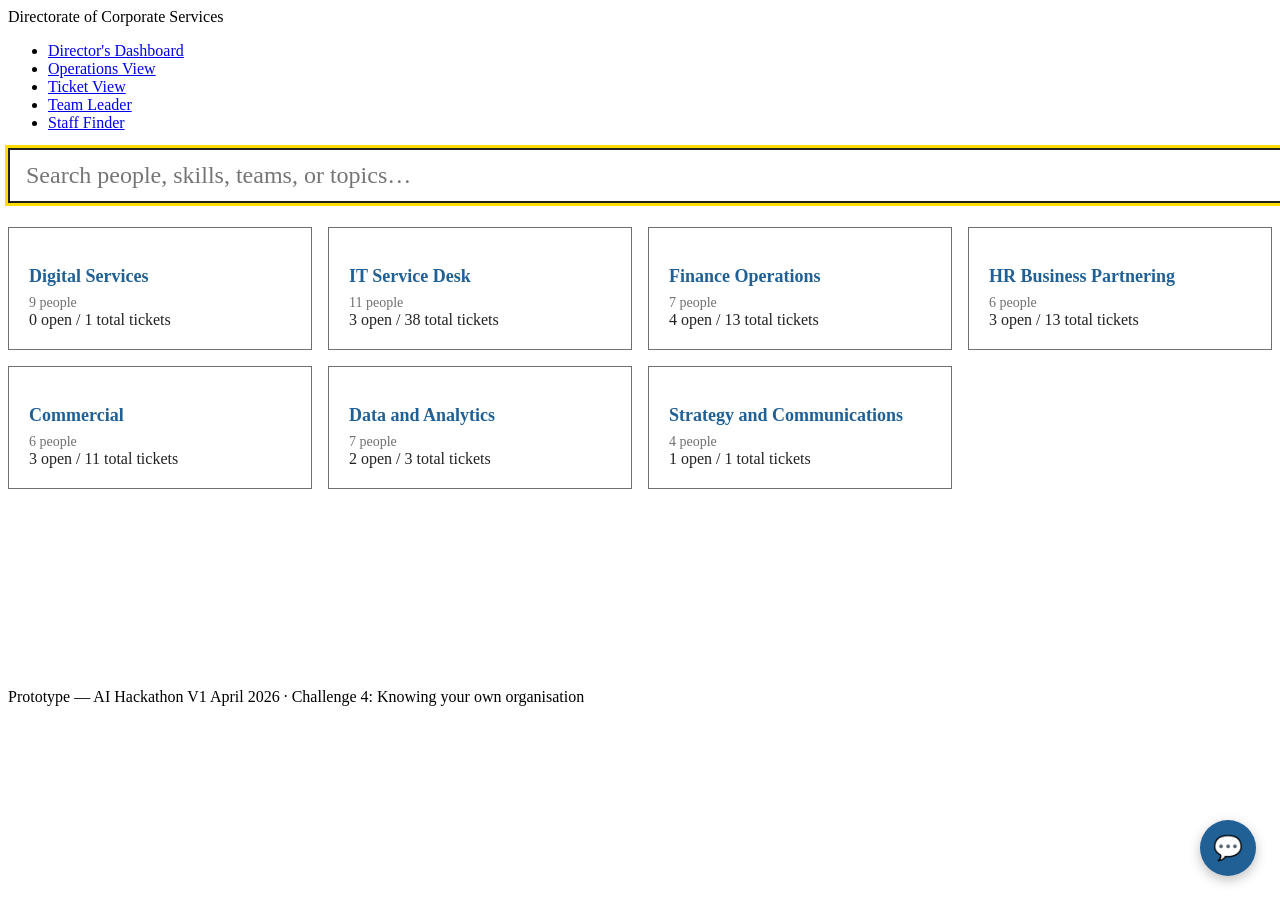
<file: index.html>
<!DOCTYPE html>
<html lang="en">
<head>
  <meta charset="UTF-8">
  <meta name="viewport" content="width=device-width, initial-scale=1.0">
  <title>Staff & Services Finder</title>
  <link rel="stylesheet" href="https://cdn.ons.gov.uk/sdc/design-system/73.3.0/css/main.css">
  <link rel="stylesheet" href="css/chat-widget.css">
  <style>
    #app { min-height: 60vh; }

    /* Search input override for large hero style */
    .search-input {
      width: 100%;
      font-size: 1.5rem;
      padding: 12px 16px;
      border: 2px solid #222;
      font-family: inherit;
      margin-bottom: 24px;
    }
    .search-input:focus { outline: 3px solid #fd0; border-color: #222; }

    /* Team grid */
    .team-grid {
      display: grid;
      grid-template-columns: repeat(auto-fill, minmax(280px, 1fr));
      gap: 16px;
    }
    .team-card {
      background: #fff; border: 1px solid #707071; padding: 20px;
      text-decoration: none; color: #222; display: block; transition: box-shadow 0.15s;
    }
    .team-card:hover { box-shadow: 0 2px 8px rgba(0,0,0,0.12); color: #222; }
    .team-card h3 { font-size: 1.125rem; margin-bottom: 8px; color: #206095; }
    .team-card .meta { font-size: 0.875rem; color: #707071; }

    /* Section headings */
    .results-section { margin-bottom: 28px; }
    .results-section h2 { font-size: 1.125rem; border-bottom: 2px solid #206095; padding-bottom: 6px; margin-bottom: 12px; }
    .results-section h2 span { font-weight: 400; color: #707071; }

    /* Person card */
    .person-card {
      background: #fff; border: 1px solid #707071; padding: 16px 20px;
      margin-bottom: 8px; display: block; text-decoration: none; color: #222; transition: box-shadow 0.15s;
    }
    .person-card:hover { box-shadow: 0 2px 8px rgba(0,0,0,0.12); color: #222; }
    .person-card .name { font-weight: 700; font-size: 1rem; color: #206095; }
    .person-card .role-team { font-size: 0.875rem; color: #707071; margin: 4px 0; }
    .person-card .tags { display: flex; flex-wrap: wrap; gap: 4px; margin-top: 6px; }

    /* Skill tags */
    .tag { display: inline-block; background: #e2e2e3; font-size: 0.8125rem; padding: 2px 10px; border-radius: 3px; margin: 2px 0; }
    .tags { display: flex; flex-wrap: wrap; gap: 6px; }

    /* Allocation bar */
    .alloc-bar-wrap { display: inline-flex; align-items: center; gap: 8px; margin-top: 6px; }
    .alloc-bar { width: 120px; height: 12px; background: #e2e2e3; border-radius: 4px; overflow: hidden; position: relative; display: block; }
    .alloc-bar-fill { height: 100%; border-radius: 4px; min-width: 4px; display: block; }
    .alloc-bar-fill.green { background: #0f8243; }
    .alloc-bar-fill.amber { background: #fe781f; }
    .alloc-bar-fill.red { background: #d0021b; }
    .alloc-bar-marker { position: absolute; top: 0; bottom: 0; width: 2px; background: #222; opacity: 0.5; }
    .alloc-label { font-size: 0.8125rem; font-weight: 700; }
    .alloc-label.red { color: #d0021b; }
    .alloc-label.amber { color: #fe781f; }

    /* Ticket card */
    .ticket-card { background: #fff; border: 1px solid #707071; padding: 14px 20px; margin-bottom: 8px; }
    .ticket-card .desc { font-size: 0.875rem; margin: 6px 0; }
    .ticket-card .ticket-meta { font-size: 0.8125rem; color: #707071; }

    /* Status dot */
    .status-dot { display: inline-block; width: 8px; height: 8px; border-radius: 50%; margin-right: 4px; vertical-align: middle; }
    .status-dot.open { background: #fe781f; }
    .status-dot.resolved { background: #0f8243; }

    /* No results */
    .no-results { color: #707071; font-size: 1rem; padding: 20px 0; }

    /* Back link */
    .back-link { display: inline-block; margin-bottom: 20px; font-size: 1rem; }

    /* Profile header */
    .profile-header { margin-bottom: 24px; }
    .profile-header .name { font-size: 1.875rem; font-weight: 700; margin-bottom: 4px; }
    .profile-header .meta-line { font-size: 1rem; color: #707071; margin: 4px 0; }

    /* Grade badge */
    .grade-badge { display: inline-block; font-size: 0.8125rem; font-weight: 700; padding: 2px 10px; border-radius: 3px; color: #fff; vertical-align: middle; margin-left: 8px; }
    .grade-badge.G6  { background: #4c2c92; }
    .grade-badge.G7  { background: #206095; }
    .grade-badge.SEO { background: #10403c; }
    .grade-badge.HEO { background: #0f8243; }
    .grade-badge.EO  { background: #fe781f; }
    .grade-badge.AO  { background: #707071; color: #fff; }

    /* Profile section */
    .profile-section { margin-bottom: 24px; }
    .profile-section h3 { font-size: 1rem; margin-bottom: 8px; border-bottom: 1px solid #707071; padding-bottom: 4px; }

    /* Stacked allocation bar */
    .stacked-bar-wrap { margin: 12px 0; }
    .stacked-bar { display: flex; height: 32px; border-radius: 4px; overflow: hidden; background: #e2e2e3; }
    .stacked-bar .segment { display: flex; align-items: center; justify-content: center; font-size: 0.75rem; font-weight: 700; color: #fff; overflow: hidden; white-space: nowrap; padding: 0 6px; }
    .stacked-bar-legend { display: flex; flex-wrap: wrap; gap: 12px; margin-top: 8px; font-size: 0.8125rem; }
    .stacked-bar-legend .swatch { display: inline-block; width: 12px; height: 12px; border-radius: 2px; margin-right: 4px; vertical-align: middle; }
    .alloc-total { font-size: 1rem; font-weight: 700; margin-top: 6px; }

    /* Member link */
    .member-link { display: inline-block; margin-right: 12px; margin-bottom: 4px; }

    /* Stats row */
    .stats-row { display: flex; flex-wrap: wrap; gap: 16px; margin-bottom: 24px; }
    .stat-box { background: #fff; border: 1px solid #707071; padding: 14px 20px; flex: 1; min-width: 140px; text-align: center; }
    .stat-box .stat-value { font-size: 1.75rem; font-weight: 700; }
    .stat-box .stat-label { font-size: 0.8125rem; color: #707071; }

    /* ONS table row warn */
    .ons-table__row--warn .ons-table__cell { background: #fae1e1; }
    .ons-table__row--clickable { cursor: pointer; }
    .ons-table__row--clickable:hover .ons-table__cell { background: #e8f0f8; }
    .ons-table__row--warn.ons-table__row--clickable:hover .ons-table__cell { background: #f5d0d0; }

    /* Ticket list item */
    .ticket-list-item { background: #fff; border: 1px solid #707071; padding: 12px 16px; margin-bottom: 6px; }
    .ticket-list-item .desc { font-size: 0.875rem; margin: 4px 0 0; }
  </style>
</head>
<body>
  <div class="ons-page">
    <div class="ons-page__content">

      <header class="ons-header ons-header--internal" role="banner">
        <div class="ons-header__top">
          <div class="ons-container ons-container--wide">
            <div class="ons-header__grid-top ons-grid ons-grid-flex ons-grid-flex--between ons-grid-flex--vertical-center ons-grid-flex--no-wrap ons-grid--gutterless">
              <div class="ons-grid__col ons-col-auto">
                <div class="ons-header__title">Directorate of Corporate Services</div>
              </div>
            </div>
          </div>
        </div>
        <div class="ons-navigation-wrapper">
          <div class="ons-container ons-container--wide">
            <nav class="ons-navigation ons-navigation--main" aria-label="Main menu">
              <ul class="ons-navigation__list">
                <li class="ons-navigation__item"><a class="ons-navigation__link" href="dashboard.html">Director's Dashboard</a></li>
                <li class="ons-navigation__item"><a class="ons-navigation__link" href="operations.html">Operations View</a></li>
                <li class="ons-navigation__item"><a class="ons-navigation__link" href="tickets.html">Ticket View</a></li>
                <li class="ons-navigation__item"><a class="ons-navigation__link" href="team-leader.html">Team Leader</a></li>
                <li class="ons-navigation__item ons-navigation__item--active"><a class="ons-navigation__link" href="index.html">Staff Finder</a></li>
              </ul>
            </nav>
          </div>
        </div>
      </header>

      <main id="main-content">
        <div class="ons-container ons-container--wide ons-u-mt-l">
          <div id="app"></div>
        </div>
      </main>

      <footer class="ons-footer">
        <div class="ons-footer__body ons-page__footer">
          <div class="ons-container ons-container--wide">
            <div class="ons-footer__license ons-u-mb-l">
              Prototype — AI Hackathon V1 April 2026 · Challenge 4: Knowing your own organisation
            </div>
          </div>
        </div>
      </footer>

    </div>
  </div>

  <script>
  let DATA = { people: [], tickets: [], orgChart: null };
  let peopleById = new Map();
  let teamsByName = new Map();
  let searchIndex = [];

  async function loadFinderData() {
    const [people, tickets, orgChart] = await Promise.all([
      fetch('data/workforce.json', { cache: 'no-store' }).then(r => r.json()),
      fetch('data/tickets.json', { cache: 'no-store' }).then(r => r.json()),
      fetch('data/org-chart.json', { cache: 'no-store' }).then(r => r.json()),
    ]);
    DATA = { people, tickets, orgChart };
    for (const p of people) peopleById.set(p.employee_id, p);
    for (const t of orgChart.teams) {
      const members = t.members.map(id => peopleById.get(id)).filter(Boolean);
      const teamTickets = tickets.filter(tk => tk.assigned_team === t.team);
      const openTickets = teamTickets.filter(tk => tk.status === 'open');
      teamsByName.set(t.team, { ...t, memberObjects: members, tickets: teamTickets, openTickets, openTicketCount: openTickets.length });
    }
    for (const p of people) {
      searchIndex.push({ type: 'person', id: p.employee_id, text: [p.name, p.role, p.team, ...p.skills, ...p.allocations.map(a => a.project)].join(' ').toLowerCase(), data: p });
    }
    for (const tk of tickets) {
      searchIndex.push({ type: 'ticket', id: tk.ticket_id, text: [tk.description, tk.category, tk.assigned_team].join(' ').toLowerCase(), data: tk });
    }
  }

  const app = document.getElementById('app');

  function navigate() {
    const hash = location.hash || '#/';
    if (hash.startsWith('#/person/')) renderPerson(hash.replace('#/person/', ''));
    else if (hash.startsWith('#/team/')) renderTeam(decodeURIComponent(hash.replace('#/team/', '')));
    else renderSearch();
  }

  // Helpers
  function allocColor(pct) { return pct > 100 ? 'red' : pct > 80 ? 'amber' : 'green'; }
  function allocBarHTML(pct) {
    const col = allocColor(pct);
    const w = Math.min(Math.round(pct * 100 / 120), 100);
    const marker = Math.round(100 * 100 / 120);
    return `<span class="alloc-bar-wrap">
      <span class="alloc-bar">
        <span class="alloc-bar-fill ${col}" style="width:${w}%"></span>
        <span class="alloc-bar-marker" style="left:${marker}%" title="100% capacity"></span>
      </span>
      <span class="alloc-label ${col}">${pct}%</span>
    </span>`;
  }
  function priorityBadge(p) {
    const cls = p === 'high' ? 'error' : p === 'medium' ? 'pending' : 'info';
    return `<span class="ons-status ons-status--${cls}">${p}</span>`;
  }
  function statusDot(s) { return `<span class="status-dot ${s}"></span>`; }
  function formatCategory(cat) { return cat.replace(/_/g, ' ').replace(/\b\w/g, c => c.toUpperCase()); }

  let debounceTimer;
  function debounce(fn, ms) { return (...args) => { clearTimeout(debounceTimer); debounceTimer = setTimeout(() => fn(...args), ms); }; }

  // Search view
  let lastSearchQuery = '';
  function renderSearch(restoredQuery) {
    const query = restoredQuery || lastSearchQuery || '';
    lastSearchQuery = query;
    let html = `<input class="search-input ons-input ons-input--text" type="text" placeholder="Search people, skills, teams, or topics\u2026" value="${query.replace(/"/g, '&quot;')}">`;

    if (!query.trim()) {
      html += '<div class="team-grid">';
      for (const [name, t] of teamsByName) {
        html += `<a class="team-card" href="#/team/${encodeURIComponent(name)}">
          <h3>${name}</h3>
          <div class="meta">${t.headcount} people</div>
          <span class="ons-status ons-status--${t.openTicketCount === 0 ? 'success' : 'pending'}">${t.openTicketCount} open / ${t.tickets.length} total tickets</span>
        </a>`;
      }
      html += '</div>';
    } else {
      const q = query.toLowerCase().trim();
      const matchedPeople = [], matchedTickets = [], matchedTeamNames = new Set();
      for (const entry of searchIndex) {
        if (!entry.text.includes(q)) continue;
        if (entry.type === 'person') matchedPeople.push(entry.data);
        if (entry.type === 'ticket') matchedTickets.push(entry.data);
      }
      for (const [name] of teamsByName) { if (name.toLowerCase().includes(q)) matchedTeamNames.add(name); }
      for (const tk of matchedTickets) matchedTeamNames.add(tk.assigned_team);
      const hasResults = matchedPeople.length || matchedTeamNames.size || matchedTickets.length;
      if (!hasResults) html += '<p class="no-results">No results found. Try a different search term.</p>';

      if (matchedPeople.length) {
        html += `<div class="results-section"><h2>People <span>(${matchedPeople.length})</span></h2>`;
        for (const p of matchedPeople) {
          html += `<a class="person-card" href="#/person/${p.employee_id}">
            <div class="name">${p.name}</div>
            <div class="role-team">${p.role} · ${p.team} · ${p.location}</div>
            <div class="tags">${p.skills.map(s => `<span class="tag">${s}</span>`).join('')}</div>
            ${allocBarHTML(p.total_allocation)}
          </a>`;
        }
        html += '</div>';
      }
      if (matchedTeamNames.size) {
        html += `<div class="results-section"><h2>Teams <span>(${matchedTeamNames.size})</span></h2><div class="team-grid">`;
        for (const name of matchedTeamNames) {
          const t = teamsByName.get(name);
          if (!t) continue;
          html += `<a class="team-card" href="#/team/${encodeURIComponent(name)}">
            <h3>${name}</h3>
            <div class="meta">${t.headcount} people</div>
            <span class="ons-status ons-status--${t.openTicketCount === 0 ? 'success' : 'pending'}">${t.openTicketCount} open / ${t.tickets.length} total tickets</span>
          </a>`;
        }
        html += '</div></div>';
      }
      if (matchedTickets.length) {
        html += `<div class="results-section"><h2>Related Tickets <span>(${matchedTickets.length})</span></h2>`;
        for (const tk of matchedTickets) {
          html += `<div class="ticket-card">
            ${statusDot(tk.status)} ${priorityBadge(tk.priority)}
            <span style="font-size:0.8125rem;color:#707071;margin-left:6px">${formatCategory(tk.category)}</span>
            <div class="desc">${tk.description}</div>
            <div class="ticket-meta">${tk.ticket_id} · <a href="#/team/${encodeURIComponent(tk.assigned_team)}">${tk.assigned_team}</a></div>
          </div>`;
        }
        html += '</div>';
      }
    }
    app.innerHTML = html;
    const input = app.querySelector('.search-input');
    if (input) {
      input.focus();
      input.addEventListener('input', debounce(e => {
        lastSearchQuery = e.target.value;
        renderSearch(e.target.value);
        const pos = e.target.selectionStart;
        const newInput = app.querySelector('.search-input');
        if (newInput) { newInput.focus(); newInput.setSelectionRange(pos, pos); }
      }, 200));
    }
  }

  const segmentPalette = ['#206095', '#4c2c92', '#0f8243', '#fe781f', '#d0021b', '#5694ca', '#871a5b'];

  function tenure(startDate) {
    const start = new Date(startDate), now = new Date();
    let years = now.getFullYear() - start.getFullYear(), months = now.getMonth() - start.getMonth();
    if (months < 0) { years--; months += 12; }
    const parts = [];
    if (years > 0) parts.push(`${years} year${years !== 1 ? 's' : ''}`);
    if (months > 0) parts.push(`${months} month${months !== 1 ? 's' : ''}`);
    return parts.join(', ') || 'Less than a month';
  }

  // Person profile
  function renderPerson(id) {
    const p = peopleById.get(id);
    if (!p) { app.innerHTML = '<p>Person not found.</p>'; return; }
    const col = allocColor(p.total_allocation);
    let leadsTeam = null;
    for (const [, t] of teamsByName) { if (t.team_lead === p.employee_id) { leadsTeam = t; break; } }

    let html = `<a class="back-link" href="#/">&larr; Back to search</a>`;
    html += `<div class="profile-header">
      <div class="name">${p.name} <span class="grade-badge ${p.grade}">${p.grade}</span></div>
      <div class="meta-line">${p.role}</div>
      <div class="meta-line"><a href="#/team/${encodeURIComponent(p.team)}">${p.team}</a> · ${p.location}</div>
      <div class="meta-line">Joined ${new Date(p.start_date).toLocaleDateString('en-GB', { month: 'long', year: 'numeric' })} · ${tenure(p.start_date)}</div>
    </div>`;

    html += `<div class="profile-section"><h3>Skills</h3>
      <div class="tags">${p.skills.map(s => `<span class="tag">${s}</span>`).join('')}</div>
    </div>`;

    html += `<div class="profile-section"><h3>Project Allocations</h3><div class="stacked-bar-wrap"><div class="stacked-bar">`;
    for (let i = 0; i < p.allocations.length; i++) {
      const a = p.allocations[i], bg = segmentPalette[i % segmentPalette.length];
      html += `<div class="segment" style="width:${a.percentage}%;background:${bg}" title="${a.project}: ${a.percentage}%">${a.percentage > 15 ? a.project + ' ' + a.percentage + '%' : a.percentage + '%'}</div>`;
    }
    html += `</div><div class="stacked-bar-legend">`;
    for (let i = 0; i < p.allocations.length; i++) {
      const a = p.allocations[i], bg = segmentPalette[i % segmentPalette.length];
      html += `<span><span class="swatch" style="background:${bg}"></span>${a.project} (${a.percentage}%)</span>`;
    }
    html += `</div><div class="alloc-total" style="color:${col === 'red' ? '#d0021b' : col === 'amber' ? '#fe781f' : '#0f8243'}">Total: ${p.total_allocation}%</div></div></div>`;


    // Team members table
    const team = teamsByName.get(p.team);
    if (team) {
      const lead = peopleById.get(team.team_lead);
      html += `<div class="profile-section"><h3>Team: <a href="#/team/${encodeURIComponent(team.team)}">${team.team}</a></h3>`;
      html += `<p style="font-size:0.875rem;color:#707071;margin-bottom:12px">Led by ${lead ? `<a href="#/person/${lead.employee_id}">${lead.name}</a>` : 'Unknown'} · ${team.headcount} people · ${team.openTicketCount} open ticket${team.openTicketCount !== 1 ? 's' : ''}</p>`;
      html += `<div class="ons-table-scrollable__content"><table class="ons-table">
        <thead class="ons-table__head"><tr class="ons-table__row">
          <th class="ons-table__header" scope="col">Name</th>
          <th class="ons-table__header" scope="col">Role</th>
          <th class="ons-table__header" scope="col">Grade</th>
          <th class="ons-table__header" scope="col">Allocation</th>
          <th class="ons-table__header" scope="col">Location</th>
        </tr></thead>
        <tbody class="ons-table__body">`;
      for (const m of team.memberObjects) {
        const over = m.total_allocation > 100;
        const isCurrent = m.employee_id === p.employee_id;
        html += `<tr class="ons-table__row ons-table__row--clickable${over ? ' ons-table__row--warn' : ''}" onclick="location.hash='#/person/${m.employee_id}'" ${isCurrent ? 'style="background:#e8f0f8"' : ''}>
          <td class="ons-table__cell" style="color:#206095;font-weight:700">${m.name}${isCurrent ? ' ←' : ''}</td>
          <td class="ons-table__cell">${m.role}</td>
          <td class="ons-table__cell"><span class="grade-badge ${m.grade}">${m.grade}</span></td>
          <td class="ons-table__cell">${allocBarHTML(m.total_allocation)}</td>
          <td class="ons-table__cell">${m.location}</td>
        </tr>`;
      }
      html += `</tbody></table></div></div>`;
    }

    app.innerHTML = html;
  }

  // Team overview
  function renderTeam(name) {
    const t = teamsByName.get(name);
    if (!t) { app.innerHTML = '<p>Team not found.</p>'; return; }
    const lead = peopleById.get(t.team_lead);
    const avgAlloc = Math.round(t.memberObjects.reduce((sum, m) => sum + m.total_allocation, 0) / t.memberObjects.length);
    const overAlloc = t.memberObjects.filter(m => m.total_allocation > 100).length;
    const totalTickets = t.tickets.length;
    const resolvedTickets = t.tickets.filter(tk => tk.status === 'resolved').length;

    let html = `<a class="back-link" href="#/">&larr; Back to search</a>`;
    html += `<div class="profile-header">
      <div class="name">${t.team}</div>
      <div class="meta-line">Led by: ${lead ? `<a href="#/person/${lead.employee_id}">${lead.name}</a>` : 'Unknown'}</div>
    </div>`;

    html += `<div class="stats-row">
      <div class="stat-box"><div class="stat-value">${t.headcount}</div><div class="stat-label">People</div></div>
      <div class="stat-box"><div class="stat-value" style="color:${avgAlloc > 100 ? '#d0021b' : avgAlloc > 80 ? '#fe781f' : '#0f8243'}">${avgAlloc}%</div><div class="stat-label">Avg Allocation</div></div>
      <div class="stat-box"><div class="stat-value" style="color:${overAlloc > 0 ? '#d0021b' : '#0f8243'}">${overAlloc}</div><div class="stat-label">Over-allocated</div></div>
      <div class="stat-box"><div class="stat-value" style="color:${t.openTicketCount > 0 ? '#fe781f' : '#0f8243'}">${t.openTicketCount}/${totalTickets}</div><div class="stat-label">Open / Total Tickets</div></div>
    </div>`;

    html += `<div class="profile-section"><h3>Team Members</h3>
    <div class="ons-table-scrollable__content"><table class="ons-table">
      <thead class="ons-table__head"><tr class="ons-table__row">
        <th class="ons-table__header" scope="col">Name</th>
        <th class="ons-table__header" scope="col">Role</th>
        <th class="ons-table__header" scope="col">Grade</th>
        <th class="ons-table__header" scope="col">Allocation</th>
        <th class="ons-table__header" scope="col">Location</th>
      </tr></thead>
      <tbody class="ons-table__body">`;
    for (const m of t.memberObjects) {
      const over = m.total_allocation > 100;
      html += `<tr class="ons-table__row ons-table__row--clickable${over ? ' ons-table__row--warn' : ''}" onclick="location.hash='#/person/${m.employee_id}'">
        <td class="ons-table__cell" style="color:#206095;font-weight:700">${m.name}</td>
        <td class="ons-table__cell">${m.role}</td>
        <td class="ons-table__cell"><span class="grade-badge ${m.grade}">${m.grade}</span></td>
        <td class="ons-table__cell">${allocBarHTML(m.total_allocation)}</td>
        <td class="ons-table__cell">${m.location}</td>
      </tr>`;
    }
    html += `</tbody></table></div></div>`;

    const priorityOrder = { high: 0, medium: 1, low: 2 };
    const openSorted = [...t.openTickets].sort((a, b) => (priorityOrder[a.priority] || 9) - (priorityOrder[b.priority] || 9));
    html += `<div class="profile-section"><h3>Open Tickets (${t.openTicketCount})</h3>`;
    if (openSorted.length === 0) {
      html += '<p style="color:#707071">No open tickets.</p>';
    } else {
      for (const tk of openSorted) {
        html += `<div class="ticket-list-item">
          ${statusDot('open')} ${priorityBadge(tk.priority)}
          <span style="font-size:0.8125rem;color:#707071;margin-left:6px">${formatCategory(tk.category)}</span>
          <div class="desc">${tk.description}</div>
          <div style="font-size:0.75rem;color:#707071;margin-top:2px">${tk.ticket_id} · Opened ${tk.created_date}</div>
        </div>`;
      }
    }
    html += `</div>`;

    html += `<div class="profile-section"><h3>Resolved Tickets</h3>
      <p style="font-size:0.875rem;color:#707071">${resolvedTickets} ticket${resolvedTickets !== 1 ? 's' : ''} resolved</p>
    </div>`;
    app.innerHTML = html;
  }

  document.addEventListener('DOMContentLoaded', async () => {
    await loadFinderData();
    await loadData();
    window.addEventListener('hashchange', navigate);
    navigate();
  });
  </script>

  <script src="js/data.js"></script>
  <script src="js/insights.js"></script>
  <script src="js/chat-widget.js"></script>
  <script>
    (function() {
      var s = ['https://cdn.ons.gov.uk/sdc/design-system/73.3.0/scripts/main.js'];
      var c = document.createElement('script');
      if (!('noModule' in c)) { for (var i = 0; i < s.length; i++) { s[i] = s[i].replace('.js', '.es5.js'); } }
      for (var i = 0; i < s.length; i++) { var e = document.createElement('script'); e.src = s[i]; document.body.appendChild(e); }
    })();
  </script>
</body>
</html>
</file>
<file: css/chat-widget.css>
/* Floating chat widget */
.chat-widget-btn {
  position: fixed; bottom: 24px; right: 24px; z-index: 1000;
  width: 56px; height: 56px; border-radius: 50%;
  background: #206095; color: #fff; border: none; cursor: pointer;
  box-shadow: 0 4px 12px rgba(0,0,0,0.25);
  font-size: 1.5rem; display: flex; align-items: center; justify-content: center;
  transition: background 0.15s, transform 0.15s;
}
.chat-widget-btn:hover { background: #003c57; transform: scale(1.05); }
.chat-widget-btn:focus { outline: 3px solid #fd0; outline-offset: 2px; }
.chat-widget-btn--unread { animation: pulse-ring 1.5s ease-out 1; }
@keyframes pulse-ring {
  0% { box-shadow: 0 0 0 0 rgba(32,96,149,0.5); }
  100% { box-shadow: 0 0 0 16px rgba(32,96,149,0); }
}

/* Panel */
.chat-widget-panel {
  position: fixed; bottom: 90px; right: 24px; z-index: 1001;
  width: 520px; max-height: 600px;
  background: #fff; border: 1px solid #707071; border-radius: 8px;
  box-shadow: 0 8px 30px rgba(0,0,0,0.2);
  display: none; flex-direction: column;
}
.chat-widget-panel--open { display: flex; }
@media (max-width: 580px) {
  .chat-widget-panel { width: calc(100vw - 32px); right: 16px; bottom: 80px; max-height: 70vh; }
}

/* Header */
.chat-widget-panel__header {
  background: #206095; color: #fff; padding: 12px 16px;
  border-radius: 8px 8px 0 0; display: flex; justify-content: space-between; align-items: center;
}
.chat-widget-panel__title { font-size: 0.9375rem; font-weight: 700; }
.chat-widget-panel__close {
  background: none; border: none; color: #fff; font-size: 1.25rem;
  cursor: pointer; padding: 0 4px; line-height: 1;
}
.chat-widget-panel__close:hover { opacity: 0.8; }
.chat-widget-panel__close:focus { outline: 2px solid #fd0; }

/* Messages */
.chat-widget-messages {
  flex: 1; overflow-y: auto; padding: 14px 16px;
  display: flex; flex-direction: column; gap: 12px;
}
.chat-widget-msg { display: flex; flex-direction: column; }
.chat-widget-msg--user { align-items: flex-end; }
.chat-widget-msg--bot { align-items: flex-start; }

.chat-widget-bubble {
  max-width: 92%; padding: 10px 14px; border-radius: 12px;
  font-size: 0.8125rem; line-height: 1.6;
}
.chat-widget-bubble--user {
  background: #206095; color: #fff; border-bottom-right-radius: 4px;
}
.chat-widget-bubble--bot {
  background: #f0f0f0; color: #222; border-bottom-left-radius: 4px;
  max-width: 100%;
}
.chat-widget-bubble--bot a { color: #206095; text-decoration: underline; }
.chat-widget-bubble--bot a:hover { color: #003c57; }

/* Chat table */
.chat-widget-table-wrap { margin-top: 10px; overflow-x: auto; -webkit-overflow-scrolling: touch; max-height: 220px; overflow-y: auto; border: 1px solid #e2e2e3; border-radius: 4px; }
.chat-widget-table { width: max-content; min-width: 100%; border-collapse: collapse; font-size: 0.75rem; background: #fff; }
.chat-widget-table th { text-align: left; padding: 6px 10px; border-bottom: 2px solid #222; background: #f0f0f0; font-size: 0.6875rem; white-space: nowrap; position: sticky; top: 0; z-index: 1; }
.chat-widget-table td { padding: 6px 10px; border-bottom: 1px solid #e2e2e3; white-space: nowrap; }
.chat-widget-table td:last-child { white-space: normal; min-width: 120px; }
.chat-widget-table tr:hover { background: #e8f0f8; }
.chat-widget-table-more { font-size: 0.6875rem; color: #707071; margin-top: 4px; }

/* Suggestions */
.chat-widget-suggestions { display: flex; flex-wrap: wrap; gap: 5px; margin-top: 6px; }
.chat-widget-chip {
  background: #fff; border: 1px solid #206095; color: #206095;
  font-size: 0.75rem; padding: 3px 10px; border-radius: 14px;
  cursor: pointer; font-family: inherit; transition: all 0.15s;
}
.chat-widget-chip:hover { background: #206095; color: #fff; }

/* Typing dots */
.chat-widget-typing .dot {
  display: inline-block; width: 6px; height: 6px;
  background: #707071; border-radius: 50%; margin: 0 2px;
  animation: chat-bounce 1.2s infinite;
}
.chat-widget-typing .dot:nth-child(2) { animation-delay: 0.2s; }
.chat-widget-typing .dot:nth-child(3) { animation-delay: 0.4s; }
@keyframes chat-bounce { 0%, 60%, 100% { transform: translateY(0); } 30% { transform: translateY(-5px); } }

/* Input bar */
.chat-widget-input-bar {
  display: flex; border-top: 1px solid #707071; padding: 8px 12px; gap: 6px;
  background: #fff; border-radius: 0 0 8px 8px;
}
.chat-widget-input-bar input {
  flex: 1; font-size: 0.875rem; padding: 6px 10px;
  border: 2px solid #222; font-family: inherit;
}
.chat-widget-input-bar input:focus { outline: 3px solid #fd0; }
.chat-widget-input-bar button {
  background: #206095; color: #fff; border: none;
  padding: 6px 16px; font-size: 0.875rem; font-weight: 700;
  cursor: pointer; font-family: inherit;
}
.chat-widget-input-bar button:hover { background: #003c57; }
</file>
